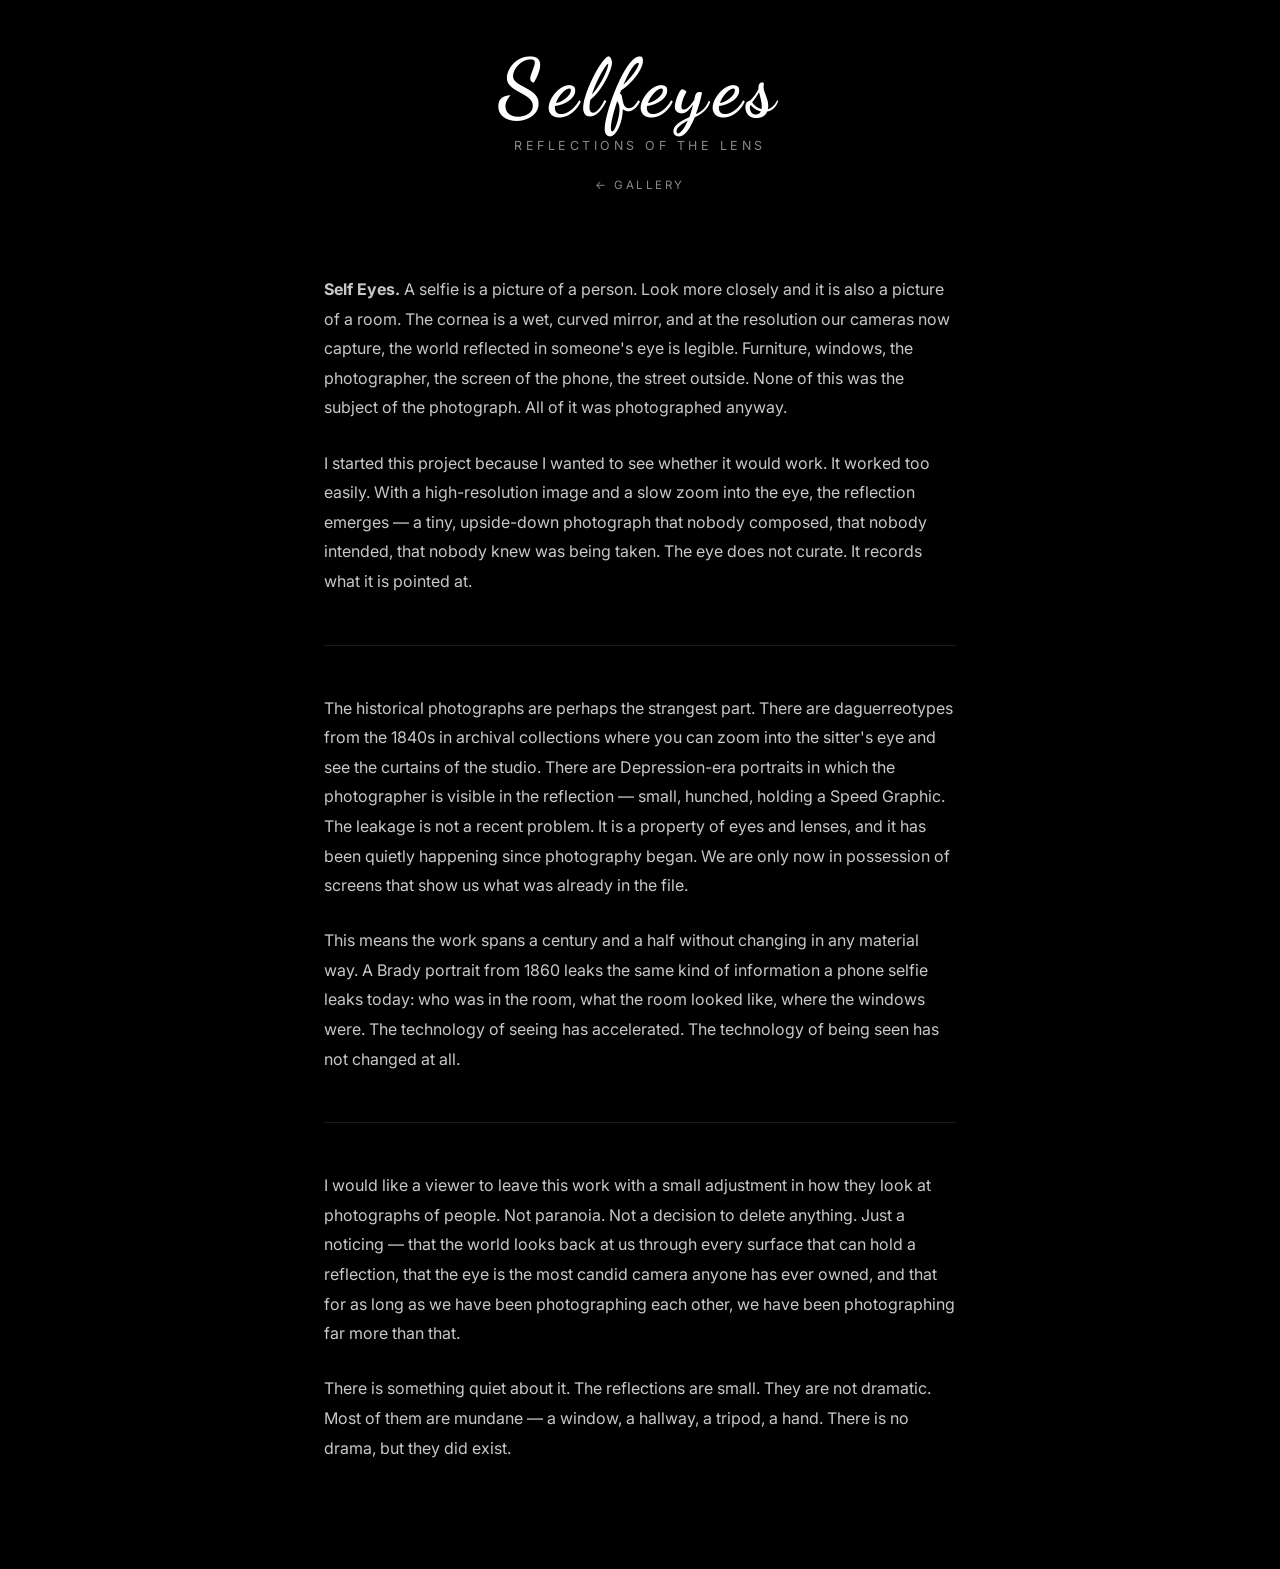
<file: html/about.html>
<!DOCTYPE html>
<html lang="en">
<head>
  <meta charset="UTF-8">
  <title>About — Selfeyes</title>
  <link rel="stylesheet" href="./style.css">
  <link rel="icon" type="image/png" href="./selfeyes-favicon.png">
  <link rel="preconnect" href="https://fonts.googleapis.com">
  <link rel="preconnect" href="https://fonts.gstatic.com" crossorigin>
  <link href="https://fonts.googleapis.com/css2?family=Dancing+Script:wght@700&family=Inter:wght@300;400&display=swap" rel="stylesheet">
  <meta name="viewport" content="width=device-width, initial-scale=1">
</head>
<body>

<header>
  <a href="index.html" class="site-title" style="display:inline-block;">Selfeyes</a>
  <p class="site-subtitle">reflections of the lens</p>
  <nav><a href="index.html" class="back-link">← Gallery</a></nav>
</header>

<div class="about-body">
  <div class="statement">

    <p><strong>Self Eyes.</strong> A selfie is a picture of a
    person. Look more closely and it is also a picture of a room. The
    cornea is a wet, curved mirror, and at the resolution our cameras
    now capture, the world reflected in someone's eye is legible.
    Furniture, windows, the photographer, the screen of the phone, the
    street outside. None of this was the subject of the
    photograph. All of it was photographed anyway.</p>

    <p>I started this project because I wanted to see whether it would work. It
    worked too easily. With a high-resolution image and a slow zoom into the eye,
    the reflection emerges — a tiny, upside-down photograph that nobody composed,
    that nobody intended, that nobody knew was being taken. The eye does not
    curate. It records what it is pointed at.</p>

    <hr>

    <p>The historical photographs are perhaps the strangest part. There are
    daguerreotypes from the 1840s in archival collections where you can zoom into
    the sitter's eye and see the curtains of the studio. There are Depression-era
    portraits in which the photographer is visible in the reflection — small,
    hunched, holding a Speed Graphic. The leakage is not a recent problem. It is a
    property of eyes and lenses, and it has been quietly happening since
    photography began. We are only now in possession of screens that show us what
    was already in the file.</p>

    <p>This means the work spans a century and a half without changing in any
    material way. A Brady portrait from 1860 leaks the same kind of information a
    phone selfie leaks today: who was in the room, what the room looked like,
    where the windows were. The technology of seeing has accelerated. The
    technology of being seen has not changed at all.</p>

    <hr>

    <p>I would like a viewer to leave this work with a small adjustment in how they
    look at photographs of people. Not paranoia. Not a decision to delete
    anything. Just a noticing — that the world looks back at us through every
    surface that can hold a reflection, that the eye is the most candid camera
    anyone has ever owned, and that for as long as we have been photographing each
    other, we have been photographing far more than that.</p>

    <p>There is something quiet about it. The reflections are small. They are not
    dramatic. Most of them are mundane — a window, a hallway, a tripod, a hand.
    There is no drama, but they did exist.</p>
  </div>
</div>

</body>
</html>
</file>
<file: html/style.css>
/* ── Reset & base ─────────────────────────────────────────── */
*, *::before, *::after { box-sizing: border-box; margin: 0; padding: 0; }

:root {
  --bg:        #000;
  --fg:        #fff;
  --muted:     #888;
  --accent:    rgba(255,255,255,0.08);
  --thumb-opacity: 0.55;
  --col-gap:   10px;
  --header-h:  120px;
}

html, body {
  background: var(--bg);
  color: var(--fg);
  font-family: 'Inter', system-ui, -apple-system, sans-serif;
  min-height: 100vh;
  -webkit-font-smoothing: antialiased;
}

a { color: inherit; text-decoration: none; }

/* ── Header ───────────────────────────────────────────────── */
header {
  text-align: center;
  padding: 48px 24px 32px;
  position: relative;
}

.site-title {
  font-family: 'Dancing Script', cursive;
  font-size: clamp(2.8rem, 7vw, 5rem);
  font-weight: 700;
  letter-spacing: 0.08em;
  line-height: 1;
  color: var(--fg);
  display: block;
  margin-bottom: 10px;
}

.site-title .letter {
  display: inline-block;
}

.site-subtitle {
  font-size: 0.78rem;
  letter-spacing: 0.28em;
  text-transform: uppercase;
  color: var(--muted);
  margin-bottom: 20px;
}

nav {
  margin-top: 4px;
}

nav a {
  font-size: 0.72rem;
  letter-spacing: 0.22em;
  text-transform: uppercase;
  color: var(--muted);
  border-bottom: 1px solid transparent;
  transition: color 0.2s, border-color 0.2s;
  padding-bottom: 2px;
}

nav a:hover {
  color: var(--fg);
  border-color: var(--fg);
}

/* ── Gallery grid ─────────────────────────────────────────── */
#gallery {
  columns: 4;
  column-gap: var(--col-gap);
  padding: 0 var(--col-gap);
  padding-bottom: 64px;
}

.gallery-item {
  break-inside: avoid;
  margin-bottom: var(--col-gap);
  overflow: hidden;
  cursor: pointer;
  opacity: 0;
  transition: opacity 0.5s ease;
}

.gallery-item.visible {
  opacity: 1;
}

.gallery-item img {
  display: block;
  width: 100%;
  height: auto;
  aspect-ratio: auto;   /* uses intrinsic w/h attrs to reserve space before load */
  opacity: var(--thumb-opacity);
  transition: opacity 0.35s ease, transform 0.35s ease;
  transform: scale(1.0);
}

.gallery-item:hover img {
  opacity: 1;
  transform: scale(1.02);
}

/* ── Modal ────────────────────────────────────────────────── */
#modal {
  display: none;
  position: fixed;
  inset: 0;
  z-index: 100;
  background: rgba(0,0,0,0.96);
  animation: modalIn 0.25s ease;
  overflow: hidden;
}

#modal.closing {
  animation: modalOut 0.2s ease forwards;
}

@keyframes modalIn  { from { opacity: 0; } to { opacity: 1; } }
@keyframes modalOut { from { opacity: 1; } to { opacity: 0; } }

.modal-ui {
  position: absolute;
  inset: 0;
  display: flex;
  align-items: center;
  justify-content: center;
  overflow: hidden; /* clips zoomed image at viewport edge */
}

#modal-img-wrap {
  /* sized naturally to the image — no explicit overflow clip here */
  cursor: zoom-in;
  line-height: 0; /* remove inline baseline gap */
}

#modal-img-wrap.zoomed {
  cursor: zoom-out;
}

#modal-img {
  display: block;
  max-width: 90vw;
  max-height: 90vh;
  object-fit: contain;
  transform-origin: 50% 50%;
  transition: transform 6s cubic-bezier(0.25, 0.46, 0.45, 0.94);
  user-select: none;
  -webkit-user-select: none;
}

/* transform applied directly via JS (scale + centered translate) */

/* Modal chrome */
#modal-close {
  position: absolute;
  top: 16px;
  right: 20px;
  font-size: 28px;
  line-height: 1;
  color: var(--muted);
  cursor: pointer;
  z-index: 101;
  transition: color 0.2s;
  min-width: 44px;
  min-height: 44px;
  display: flex;
  align-items: center;
  justify-content: flex-end;
}
#modal-close:hover { color: var(--fg); }

#modal-counter {
  position: absolute;
  top: 20px;
  left: 20px;
  font-size: 0.72rem;
  letter-spacing: 0.2em;
  color: var(--muted);
  z-index: 101;
  pointer-events: none;
}

#modal-hint {
  position: absolute;
  bottom: 20px;
  left: 50%;
  transform: translateX(-50%);
  font-size: 0.65rem;
  letter-spacing: 0.18em;
  text-transform: uppercase;
  color: rgba(255,255,255,0.45);
  pointer-events: none;
  white-space: nowrap;
}

.modal-arrow {
  position: absolute;
  top: 50%;
  transform: translateY(-50%);
  font-size: 22px;
  color: var(--muted);
  cursor: pointer;
  padding: 12px 16px;
  min-width: 44px;
  min-height: 44px;
  display: flex;
  align-items: center;
  justify-content: center;
  z-index: 101;
  transition: color 0.2s;
}
.modal-arrow:hover { color: var(--fg); }
#modal-prev { left: 8px; }
#modal-next { right: 8px; }
.modal-arrow.hidden { visibility: hidden; pointer-events: none; }

/* ── Tap ripple ───────────────────────────────────────────── */
.tap-ripple {
  position: fixed;
  width: 48px;
  height: 48px;
  margin: -24px 0 0 -24px;
  border-radius: 50%;
  border: 1.5px solid rgba(255,255,255,0.7);
  pointer-events: none;
  z-index: 200;
  animation: ripple-out 0.55s ease-out forwards;
}

@keyframes ripple-out {
  0%   { transform: scale(0.4); opacity: 0.9; }
  60%  { transform: scale(1.2); opacity: 0.5; }
  100% { transform: scale(1.8); opacity: 0; }
}

/* ── About page ───────────────────────────────────────────── */
.about-body {
  max-width: 680px;
  margin: 0 auto;
  padding: 0 24px 80px;
}

.about-body h1 {
  font-family: 'Dancing Script', cursive;
  font-size: clamp(2rem, 6vw, 3.5rem);
  font-weight: 700;
  margin-bottom: 8px;
}

.about-body .about-subtitle {
  font-size: 0.75rem;
  letter-spacing: 0.24em;
  text-transform: uppercase;
  color: var(--muted);
  margin-bottom: 56px;
}

.statement p {
  color: #c8c8c8;
  font-size: 1rem;
  line-height: 1.85;
  margin-bottom: 1.6em;
}

.statement hr {
  border: none;
  border-top: 1px solid rgba(255,255,255,0.1);
  margin: 3em 0;
}

.back-link {
  display: inline-block;
  font-size: 0.72rem;
  letter-spacing: 0.22em;
  text-transform: uppercase;
  color: var(--muted);
  margin-bottom: 48px;
  border-bottom: 1px solid transparent;
  padding-bottom: 2px;
  transition: color 0.2s, border-color 0.2s;
}
.back-link:hover { color: var(--fg); border-color: var(--fg); }

/* ── Responsive ───────────────────────────────────────────── */
@media (max-width: 900px) {
  #gallery { columns: 2; }
}

@media (max-width: 600px) {
  #gallery { columns: 1; padding: 0 6px 48px; }
  .site-title { letter-spacing: 0.04em; }
  #modal-hint { display: none; }
  /* Zoom is enabled on mobile — JS centers the tapped region in the viewport */
}
</file>
